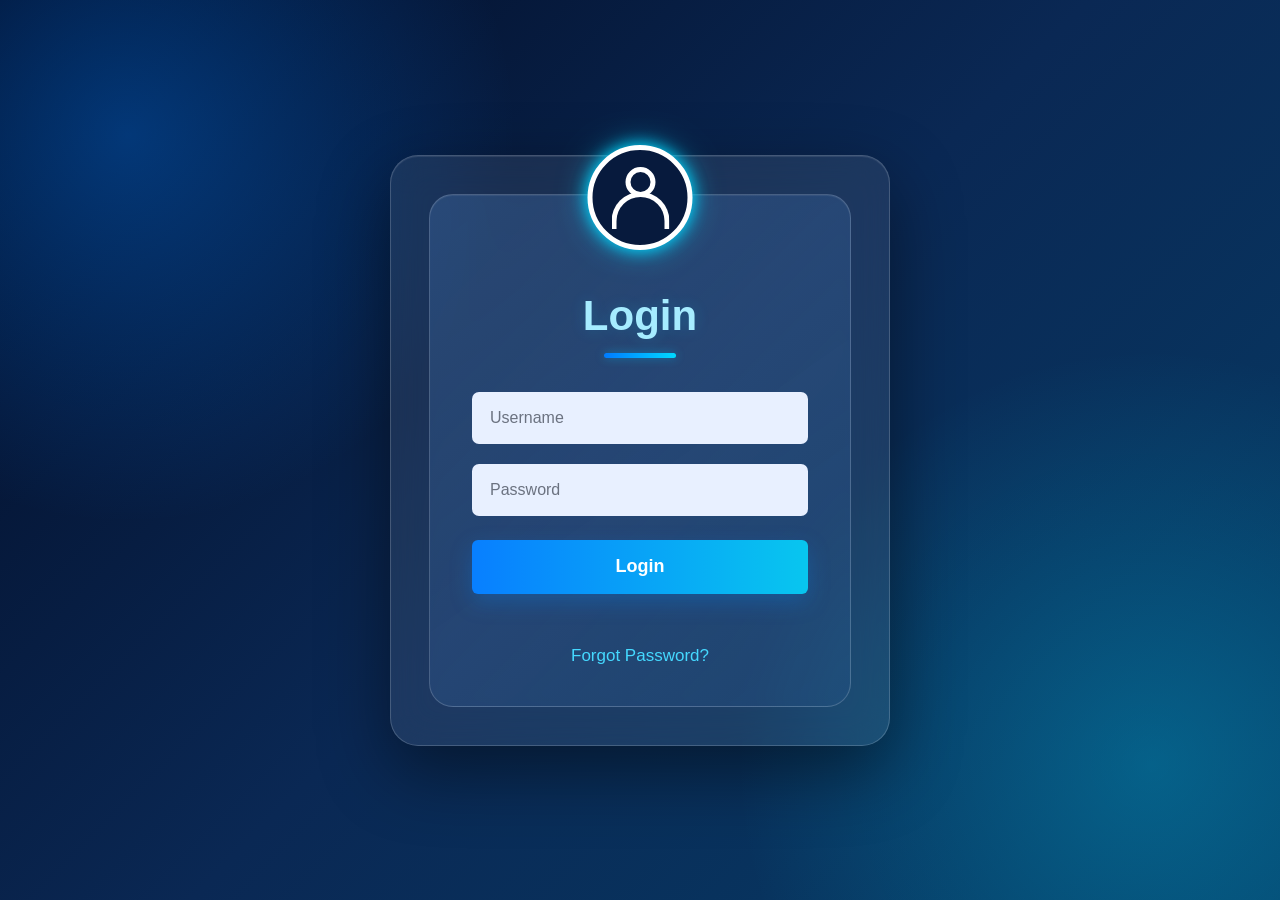
<file: index.html>
<!DOCTYPE html>
<html lang="en">

<head>
    <meta name="google-site-verification" content="iLelJ-JzVqHlPfaTXvWaZZZc9USrKglnvLiqv8NoAZ8" />

    <title>Login Dashboard</title>

    <link rel="stylesheet" href="log.css">
</head>


<body>


    <!-- ==================================================
         LOGIN PAGE
    =================================================== -->

    <div id="loginSection" class="login-page">

        <div class="outer-box">

            <div class="login-box">


                <!-- USER ICON -->

                <div class="login-icon">

                    <div class="user-head"></div>

                    <div class="user-body"></div>

                </div>


                <!-- TITLE -->

                <h1>Login</h1>

                <div class="underline"></div>


                <!-- USERNAME -->

                <input
                    type="text"
                    id="username"
                    placeholder="Username"
                    autocomplete="username"
                >


                <!-- PASSWORD -->

                <input
                    type="password"
                    id="password"
                    placeholder="Password"
                    autocomplete="current-password"
                >


                <!-- LOGIN BUTTON -->

                <button
                    type="button"
                    onclick="login()"
                >
                    Login
                </button>


                <!-- ERROR / SUCCESS MESSAGE -->

                <p id="loginMessage"></p>


                <!-- FORGOT PASSWORD -->

                <a
                    href="javascript:void(0)"
                    onclick="showReset()"
                >
                    Forgot Password?
                </a>

            </div>

        </div>

    </div>
<div id="resetSection" class="reset-page" style="display: none;">

    <div class="reset-box">

        <h1>Reset Password</h1>

        <div class="underline"></div>

        <input
            type="text"
            id="resetUsername"
            placeholder="Username"
        >

        <input
            type="password"
            id="newPassword"
            placeholder="Set New Password"
        >

        <input
            type="password"
            id="confirmPassword"
            placeholder="Confirm New Password"
        >

        <button type="button" onclick="resetPassword()">
            Reset Password
        </button>

        <p id="resetMessage"></p>

        <a href="#" onclick="showLogin(); return false;">
            Back to Login
        </a>

    </div>

</div>
    <!-- ==================================================
         RESET PASSWORD PAGE
    =================================================== -->

    <div
        id="resetSection"
        class="reset-page hidden"
    >

        <div class="reset-box">

            <h1>Reset Password</h1>

            <div class="underline"></div>


            <!-- USERNAME -->

            <input
                type="text"
                id="resetUsername"
                placeholder="Username"
            >


            <!-- NEW PASSWORD -->

            <input
                type="password"
                id="newPassword"
                placeholder="Set New Password"
            >


            <!-- CONFIRM PASSWORD -->

            <input
                type="password"
                id="confirmPassword"
                placeholder="Confirm New Password"
            >


            <!-- RESET BUTTON -->

            <button
                type="button"
                onclick="resetPassword()"
            >
                Reset Password
            </button>


            <!-- MESSAGE -->

            <p id="resetMessage"></p>


            <!-- BACK -->

            <a
                href="javascript:void(0)"
                onclick="showLogin()"
            >
                Back to Login
            </a>

        </div>

    </div>



    <!-- ==================================================
         DASHBOARD
    =================================================== -->

    <div
        id="dashboard"
        class="dashboard hidden"
    >


        <!-- SIDEBAR -->

        <aside class="sidebar">

            <div class="sidebar-logo">
                <h2>My Portfolio</h2>

                <p>Dashboard</p>
            </div>


            <!-- NAVIGATION -->

            <nav>

                <button
                    type="button"
                    onclick="showDashboard()"
                >
                    <span class="nav-icon">🏠</span>
                    Dashboard
                </button>


                <button
                    type="button"
                    onclick="showProfile()"
                >
                    <span class="nav-icon">👤</span>
                    Profile
                </button>


                <button
                    type="button"
                    onclick="showSettings()"
                >
                    <span class="nav-icon">⚙️</span>
                    Settings
                </button>

            </nav>


            <!-- LOGOUT -->

            <button
                type="button"
                class="logout-btn"
                onclick="logout()"
            >
                <span class="nav-icon">🚪</span>
                Logout
            </button>

        </aside>



        <!-- ==================================================
             MAIN DASHBOARD
        =================================================== -->

        <main class="dashboard-main">


            <!-- DASHBOARD HOME -->

            <section
                id="dashboardHome"
                class="dashboard-page"
            >

                <div class="dashboard-header">

                    <div>

                        <p class="small-title">
                            Welcome back
                        </p>

                        <h1>
                            Hello,
                            <span id="displayUsername">
                                Roshan
                            </span>
                            👋
                        </h1>

                    </div>

                </div>


                <!-- CARDS -->

                <div class="cards">


                    <div class="card">

                        <div class="card-icon">
                            💼
                        </div>

                        <div>

                            <h3>Projects</h3>

                            <h2>12</h2>

                            <p>
                                Completed projects
                            </p>

                        </div>

                    </div>



                    <div class="card">

                        <div class="card-icon">
                            ✅
                        </div>

                        <div>

                            <h3>Tasks</h3>

                            <h2>28</h2>

                            <p>
                                Tasks completed
                            </p>

                        </div>

                    </div>



                    <div class="card">

                        <div class="card-icon">
                            💬
                        </div>

                        <div>

                            <h3>Messages</h3>

                            <h2>05</h2>

                            <p>
                                New messages
                            </p>

                        </div>

                    </div>



                    <div class="card">

                        <div class="card-icon">
                            ⭐
                        </div>

                        <div>

                            <h3>Skills</h3>

                            <h2>08</h2>

                            <p>
                                Technical skills
                            </p>

                        </div>

                    </div>

                </div>

            </section>



            <!-- ==================================================
                 PROFILE
            =================================================== -->

            <section
                id="profile"
                class="dashboard-page hidden"
            >

                <h1>My Profile</h1>


                <div class="profile-card">

                    <div class="profile-avatar">
                        👨‍💻
                    </div>


                    <h2 id="profileUsername">
                        Roshan
                    </h2>


                    <p>
                        UI/UX Designer & Web Developer
                    </p>


                    <div class="profile-details">

                        <div>
                            <strong>Skills</strong>

                            <span>
                                HTML, CSS, JavaScript, Python
                            </span>
                        </div>


                        <div>
                            <strong>Tools</strong>

                            <span>
                                Figma, Canva, GitHub
                            </span>
                        </div>


                        <div>
                            <strong>Location</strong>

                            <span>
                                Chennai, Tamil Nadu
                            </span>
                        </div>

                    </div>


                    <button
                        type="button"
                        onclick="editProfile()"
                    >
                        ✏️ Edit Profile
                    </button>

                </div>

            </section>



            <!-- ==================================================
                 SETTINGS
            =================================================== -->

            <section
                id="settings"
                class="dashboard-page hidden"
            >

                <h1>Settings</h1>


                <div class="settings-card">

                    <div class="setting-row">

                        <div>

                            <h3>Dark Mode</h3>

                            <p>
                                Change dashboard appearance
                            </p>

                        </div>


                        <label class="switch">

                            <input
                                type="checkbox"
                                id="darkModeToggle"
                                onclick="darkMode()"
                            >

                            <span class="slider"></span>

                        </label>

                    </div>

                </div>

            </section>


        </main>

    </div>


    <script src="log.js"></script>

</body>

</html>
</file>
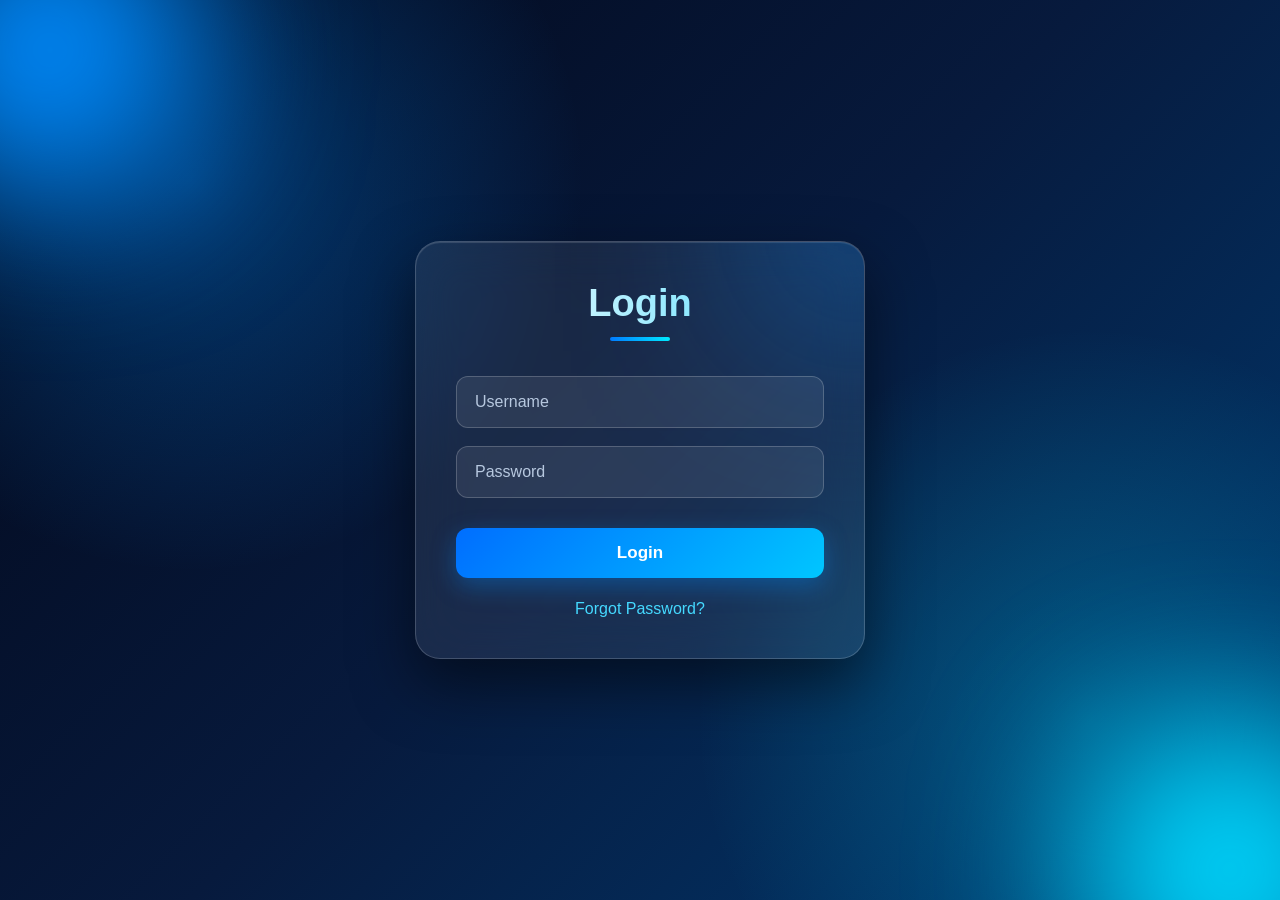
<file: dash.html>
<!DOCTYPE html>
<html lang="en">
<head>
    <meta charset="UTF-8">
    <meta name="viewport" content="width=device-width, initial-scale=1.0">
    <title>Login Dashboard</title>
    <link rel="stylesheet" href="dash.css">
</head>

<body>

<div class="container">

    <!-- LOGIN SECTION -->
    <div id="loginSection" class="section">

        <h1>Login</h1>

        <input type="text" id="username" placeholder="Username">

        <input type="password" id="password" placeholder="Password">

        <button onclick="login()">Login</button>

        <a onclick="showReset()">Forgot Password?</a>

        <p id="loginMessage"></p>

    </div>


    <!-- RESET PASSWORD SECTION -->
    <div id="resetSection" class="section hidden">

        <h1>Login</h1>

        <input type="text" id="resetUsername" placeholder="Username">

        <input type="password" id="oldPassword" placeholder="Current Password">

        <button onclick="showResetForm()">Login</button>

        <hr>

        <h2>Reset Password</h2>

        <input type="password" id="newPassword"
               placeholder="Set New Password">

        <input type="password" id="confirmPassword"
               placeholder="Confirm New Password">

        <button onclick="resetPassword()">Reset Password</button>

        <a onclick="showLogin()">Back to Login</a>

        <p id="resetMessage"></p>

    </div>


    <!-- DASHBOARD -->
    <div id="dashboard" class="dashboard hidden">

        <aside>

            <h2>My Dashboard</h2>

            <button onclick="showDashboard()">🏠 Dashboard</button>
            <button onclick="showProfile()">👤 Profile</button>
            <button onclick="showSettings()">⚙️ Settings</button>
            <button onclick="logout()">🚪 Logout</button>

        </aside>

        <main>

            <div id="dashboardHome">

                <h1>Welcome, <span id="displayUsername"></span> 👋</h1>

                <div class="cards">

                    <div class="card">
                        <h3>Projects</h3>
                        <h2>12</h2>
                    </div>

                    <div class="card">
                        <h3>Tasks</h3>
                        <h2>28</h2>
                    </div>

                    <div class="card">
                        <h3>Messages</h3>
                        <h2>5</h2>
                    </div>

                </div>

            </div>


            <div id="profile" class="dashboardPage hidden">

                <h1>Profile</h1>

                <div class="profileCard">

                    <div class="avatar">👨‍💻</div>

                    <h2 id="profileUsername"></h2>

                    <p>Web Developer</p>

                    <button onclick="editProfile()">Edit Profile</button>

                </div>

            </div>


            <div id="settings" class="dashboardPage hidden">

                <h1>Settings</h1>

                <div class="settingsCard">

                    <label>
                        <input type="checkbox" onclick="darkMode()">
                        Dark Mode
                    </label>

                </div>

            </div>

        </main>

    </div>

</div>

<script src="dash.js"></script>

</body>
</html>
</file>
<file: log.css>
/* =========================================
   RESET
========================================= */

* {
    box-sizing: border-box;
    margin: 0;
    padding: 0;
    font-family: "Segoe UI", Arial, sans-serif;
}

html,
body {
    width: 100%;
    min-height: 100%;
}

body {
    margin: 0;
    overflow-x: hidden;

    background:
        radial-gradient(
            circle at 10% 15%,
            rgba(0, 130, 255, 0.35),
            transparent 28%
        ),
        radial-gradient(
            circle at 90% 85%,
            rgba(0, 210, 255, 0.25),
            transparent 30%
        ),
        linear-gradient(
            135deg,
            #020b24,
            #0a2854,
            #063d67
        );
}


/* =========================================
   LOGIN SECTION
========================================= */

#loginSection {
    position: fixed;

    top: 0;
    left: 0;
    right: 0;
    bottom: 0;

    width: 100vw;
    min-height: 100vh;

    display: flex;

    align-items: center;
    justify-content: center;

    padding: 40px 20px;

    background:
        radial-gradient(
            circle at 10% 15%,
            rgba(0, 126, 255, 0.35),
            transparent 28%
        ),
        radial-gradient(
            circle at 90% 85%,
            rgba(0, 220, 255, 0.25),
            transparent 30%
        ),
        linear-gradient(
            135deg,
            #020b24,
            #0a2854,
            #063d67
        );

    z-index: 9999;
}


/* =========================================
   OUTER BOX
========================================= */

.outer-box {
    width: 500px;
    max-width: 92vw;

    padding: 38px;

    border-radius: 28px;

    background: rgba(255, 255, 255, 0.08);

    border: 1px solid rgba(255, 255, 255, 0.18);

    backdrop-filter: blur(20px);
    -webkit-backdrop-filter: blur(20px);

    box-shadow:
        0 25px 70px rgba(0, 0, 0, 0.45),
        inset 0 1px 1px rgba(255, 255, 255, 0.10);
}


/* =========================================
   LOGIN BOX
========================================= */

.login-box {
    position: relative;

    width: 100%;

    padding: 92px 42px 40px;

    text-align: center;

    border-radius: 24px;

    background:
        linear-gradient(
            145deg,
            rgba(85, 140, 210, 0.25),
            rgba(50, 100, 165, 0.16)
        );

    border: 1px solid rgba(255, 255, 255, 0.18);

    box-shadow:
        inset 0 1px 1px rgba(255,255,255,0.08);
}


/* =========================================
   LOGIN ICON
========================================= */

.login-icon {
    position: absolute;

    width: 105px;
    height: 105px;

    top: -50px;
    left: 50%;

    transform: translateX(-50%);

    border-radius: 50%;

    background: #071a3d;

    border: 5px solid white;

    display: flex;
    align-items: center;
    justify-content: center;

    box-shadow:
        0 0 15px #00d9ff,
        0 0 30px rgba(0, 217, 255, 0.6);

    z-index: 10;
}


/* HEAD */

.user-head {
    position: absolute;

    width: 30px;
    height: 30px;

    top: 17px;

    border: 5px solid white;

    border-radius: 50%;
}


/* BODY */

.user-body {
    position: absolute;

    width: 58px;
    height: 37px;

    bottom: 16px;

    border: 5px solid white;

    border-bottom: none;

    border-radius: 40px 40px 0 0;
}


/* =========================================
   TITLE
========================================= */

.login-box h1 {
    margin: 5px 0 0;

    font-size: 42px;

    color: #a6ecff;

    font-weight: 700;

    text-shadow:
        0 0 15px rgba(0, 210, 255, 0.18);
}


/* =========================================
   UNDERLINE
========================================= */

.underline {
    width: 72px;
    height: 5px;

    margin: 13px auto 34px;

    border-radius: 20px;

    background:
        linear-gradient(
            90deg,
            #007bff,
            #00d9ff
        );

    box-shadow:
        0 0 10px rgba(0,200,255,0.4);
}


/* =========================================
   INPUT
========================================= */

.login-box input {
    display: block;

    width: 100%;
    height: 52px;

    margin-bottom: 20px;

    padding: 0 17px;

    border: 1px solid transparent;

    border-radius: 7px;

    outline: none;

    background: #e8f0ff;

    color: #111;

    font-size: 16px;
}

.login-box input::placeholder {
    color: #6b7280;
}

.login-box input:focus {
    border-color: #00c6ff;

    box-shadow:
        0 0 0 2px rgba(0,198,255,0.20),
        0 0 15px rgba(0,198,255,0.18);
}


/* =========================================
   LOGIN BUTTON
========================================= */

.login-box button {
    width: 100%;
    height: 54px;

    margin-top: 4px;

    border: none;
    border-radius: 6px;

    background:
        linear-gradient(
            90deg,
            #087fff,
            #08c6ef
        );

    color: white;

    font-size: 18px;
    font-weight: 700;

    cursor: pointer;

    transition: 0.3s ease;

    box-shadow:
        0 8px 22px rgba(0,140,255,0.25);
}

.login-box button:hover {
    transform: translateY(-3px);

    box-shadow:
        0 12px 30px rgba(0,200,255,0.45);

    background:
        linear-gradient(
            90deg,
            #00c6ff,
            #007bff
        );
}


/* =========================================
   FORGOT PASSWORD
========================================= */

.login-box a {
    display: block;

    margin-top: 20px;

    color: #45d9ff;

    font-size: 17px;

    text-decoration: none;

    cursor: pointer;
}

.login-box a:hover {
    color: white;

    text-shadow:
        0 0 10px #00cfff;
}


/* =========================================
   MESSAGE
========================================= */

#loginMessage {
    min-height: 20px;

    margin-top: 12px;

    font-weight: 600;
}


/* =========================================
   MOBILE
========================================= */

@media (max-width: 600px) {

    #loginSection {
        padding: 25px 15px;
    }

    .outer-box {
        width: 100%;
        max-width: 420px;

        padding: 25px;
    }

    .login-box {
        padding: 82px 24px 32px;
    }

    .login-icon {
        width: 95px;
        height: 95px;

        top: -45px;
    }

    .login-box h1 {
        font-size: 36px;
    }
}
</file>
<file: dash.css>
* {
    box-sizing: border-box;
    margin: 0;
    padding: 0;
    font-family: "Segoe UI", Arial, sans-serif;
}

body {
    min-height: 100vh;

    background:
        radial-gradient(circle at 15% 20%, rgba(0, 140, 255, 0.35), transparent 30%),
        radial-gradient(circle at 85% 80%, rgba(0, 220, 255, 0.25), transparent 30%),
        linear-gradient(135deg, #020617, #071a3d, #003b73);

    display: flex;
    justify-content: center;
    align-items: center;

    color: white;

    overflow: hidden;
}


/* =========================
   COOL BACKGROUND EFFECT
========================= */

body::before,
body::after {
    content: "";
    position: fixed;

    width: 300px;
    height: 300px;

    border-radius: 50%;

    filter: blur(80px);

    z-index: -1;

    animation: floating 8s infinite alternate ease-in-out;
}

body::before {
    background: #008cff;

    top: -100px;
    left: -100px;
}

body::after {
    background: #00d9ff;

    bottom: -120px;
    right: -100px;

    animation-delay: 2s;
}

@keyframes floating {

    from {
        transform: translate(0, 0);
    }

    to {
        transform: translate(80px, 50px);
    }
}


/* =========================
   MAIN CONTAINER
========================= */

.container {

    width: 450px;

    padding: 40px;

    border-radius: 25px;

    background: rgba(255, 255, 255, 0.08);

    border: 1px solid rgba(255, 255, 255, 0.18);

    backdrop-filter: blur(25px);

    -webkit-backdrop-filter: blur(25px);

    box-shadow:
        0 25px 60px rgba(0, 0, 0, 0.5),
        inset 0 1px 1px rgba(255, 255, 255, 0.15);

    position: relative;

    overflow: hidden;
}


/* TOP GLOW */

.container::before {

    content: "";

    position: absolute;

    width: 180px;
    height: 180px;

    background: #008cff;

    filter: blur(100px);

    top: -100px;
    right: -80px;

    opacity: 0.5;
}


/* =========================
   LOGIN
========================= */

.section {

    text-align: center;

    position: relative;

    z-index: 2;
}


.section h1 {

    font-size: 38px;

    margin-bottom: 10px;

    font-weight: 700;

    background: linear-gradient(
        90deg,
        #ffffff,
        #4fdcff
    );

    -webkit-background-clip: text;

    -webkit-text-fill-color: transparent;
}


.section h1::after {

    content: "";

    display: block;

    width: 60px;

    height: 4px;

    margin: 12px auto 35px;

    border-radius: 10px;

    background: linear-gradient(
        90deg,
        #007bff,
        #00eaff
    );
}


/* =========================
   INPUTS
========================= */

.section input {

    display: block;

    width: 100%;

    padding: 16px 18px;

    margin: 18px 0;

    font-size: 16px;

    color: white;

    background: rgba(255,255,255,0.08);

    border: 1px solid rgba(255,255,255,0.2);

    border-radius: 12px;

    outline: none;

    transition: 0.3s;
}


.section input::placeholder {

    color: #b7c8df;
}


.section input:focus {

    border-color: #00c8ff;

    box-shadow:
        0 0 0 3px rgba(0,200,255,0.12),
        0 0 20px rgba(0,200,255,0.2);

    background: rgba(255,255,255,0.12);
}


/* =========================
   LOGIN BUTTON
========================= */

.section button {

    width: 100%;

    padding: 15px;

    margin-top: 12px;

    border: none;

    border-radius: 12px;

    background: linear-gradient(
        135deg,
        #006eff,
        #00c6ff
    );

    color: white;

    font-size: 17px;

    font-weight: 600;

    cursor: pointer;

    box-shadow:
        0 8px 25px rgba(0, 140, 255, 0.35);

    transition: 0.3s;
}


.section button:hover {

    transform: translateY(-3px);

    box-shadow:
        0 12px 35px rgba(0, 200, 255, 0.5);
}


.section button:active {

    transform: scale(0.97);
}


/* =========================
   FORGOT PASSWORD
========================= */

.section a {

    display: block;

    margin-top: 22px;

    color: #45d9ff;

    font-size: 16px;

    cursor: pointer;

    transition: 0.3s;
}


.section a:hover {

    color: white;

    text-shadow:
        0 0 10px #00c8ff;
}


/* =========================
   RESET PASSWORD
========================= */

.section h2 {

    margin: 20px 0;

    color: white;

    font-size: 25px;
}


hr {

    border: none;

    border-top: 1px solid rgba(255,255,255,0.15);

    margin: 28px 0;
}


.hidden {

    display: none !important;
}


/* =========================
   DASHBOARD
========================= */

.dashboard {

    position: fixed;

    inset: 0;

    display: flex;

    background:
        radial-gradient(
            circle at 80% 20%,
            rgba(0, 140, 255, 0.15),
            transparent 30%
        ),
        #020617;

    color: white;
}


/* =========================
   SIDEBAR
========================= */

.dashboard aside {

    width: 250px;

    background: rgba(2, 15, 35, 0.85);

    border-right: 1px solid rgba(255,255,255,0.1);

    backdrop-filter: blur(20px);

    padding: 30px 20px;
}


.dashboard aside h2 {

    margin-bottom: 45px;

    font-size: 24px;

    background: linear-gradient(
        90deg,
        #ffffff,
        #00d9ff
    );

    -webkit-background-clip: text;

    -webkit-text-fill-color: transparent;
}


.dashboard aside button {

    display: block;

    width: 100%;

    padding: 15px;

    margin: 12px 0;

    border: none;

    border-radius: 12px;

    background: transparent;

    color: #c9d9ef;

    text-align: left;

    font-size: 15px;

    cursor: pointer;

    transition: 0.3s;
}


.dashboard aside button:hover {

    background:
        linear-gradient(
            90deg,
            rgba(0,126,255,0.3),
            rgba(0,214,255,0.1)
        );

    color: white;

    transform: translateX(5px);
}


/* LOGOUT */

.dashboard aside button:last-child {

    margin-top: 40px;

    color: #ff6b8a;
}


.dashboard aside button:last-child:hover {

    background: rgba(255, 50, 90, 0.15);
}


/* =========================
   DASHBOARD MAIN
========================= */

.dashboard main {

    flex: 1;

    padding: 50px;

    overflow-y: auto;
}


.dashboard main h1 {

    font-size: 34px;

    margin-bottom: 10px;
}


.dashboard main h1 span {

    color: #00d9ff;

    text-shadow:
        0 0 15px rgba(0,217,255,0.5);
}


/* =========================
   DASHBOARD CARDS
========================= */

.cards {

    display: flex;

    gap: 25px;

    margin-top: 35px;
}


.card {

    width: 210px;

    padding: 25px;

    border-radius: 18px;

    background:
        linear-gradient(
            145deg,
            rgba(255,255,255,0.1),
            rgba(255,255,255,0.04)
        );

    border: 1px solid rgba(255,255,255,0.1);

    backdrop-filter: blur(15px);

    box-shadow:
        0 15px 30px rgba(0,0,0,0.25);

    transition: 0.3s;
}


.card:hover {

    transform: translateY(-8px);

    border-color: rgba(0,200,255,0.4);

    box-shadow:
        0 15px 40px rgba(0,140,255,0.2);
}


.card h3 {

    color: #9eb6d2;

    margin-bottom: 15px;
}


.card h2 {

    font-size: 38px;

    color: #35d9ff;

    text-shadow:
        0 0 15px rgba(0,217,255,0.4);
}


/* =========================
   PROFILE
========================= */

.profileCard {

    width: 350px;

    margin-top: 30px;

    padding: 35px;

    text-align: center;

    border-radius: 20px;

    background: rgba(255,255,255,0.08);

    border: 1px solid rgba(255,255,255,0.12);

    backdrop-filter: blur(20px);
}


.avatar {

    font-size: 75px;

    margin-bottom: 15px;
}


.profileCard p {

    color: #9eb6d2;

    margin: 10px 0 20px;
}


.profileCard button {

    width: 100%;

    padding: 13px;

    border: none;

    border-radius: 10px;

    background: linear-gradient(
        135deg,
        #006eff,
        #00c6ff
    );

    color: white;

    cursor: pointer;
}


/* =========================
   SETTINGS
========================= */

.settingsCard {

    margin-top: 30px;

    width: 350px;

    padding: 25px;

    border-radius: 18px;

    background: rgba(255,255,255,0.08);

    border: 1px solid rgba(255,255,255,0.12);
}


/* =========================
   RESPONSIVE
========================= */

@media(max-width: 700px) {

    body {
        overflow: auto;
    }

    .container {

        width: 90%;

        padding: 30px 25px;
    }

    .cards {

        flex-direction: column;
    }

    .dashboard aside {

        width: 190px;
    }

    .dashboard main {

        padding: 30px;
    }
}
</file>
